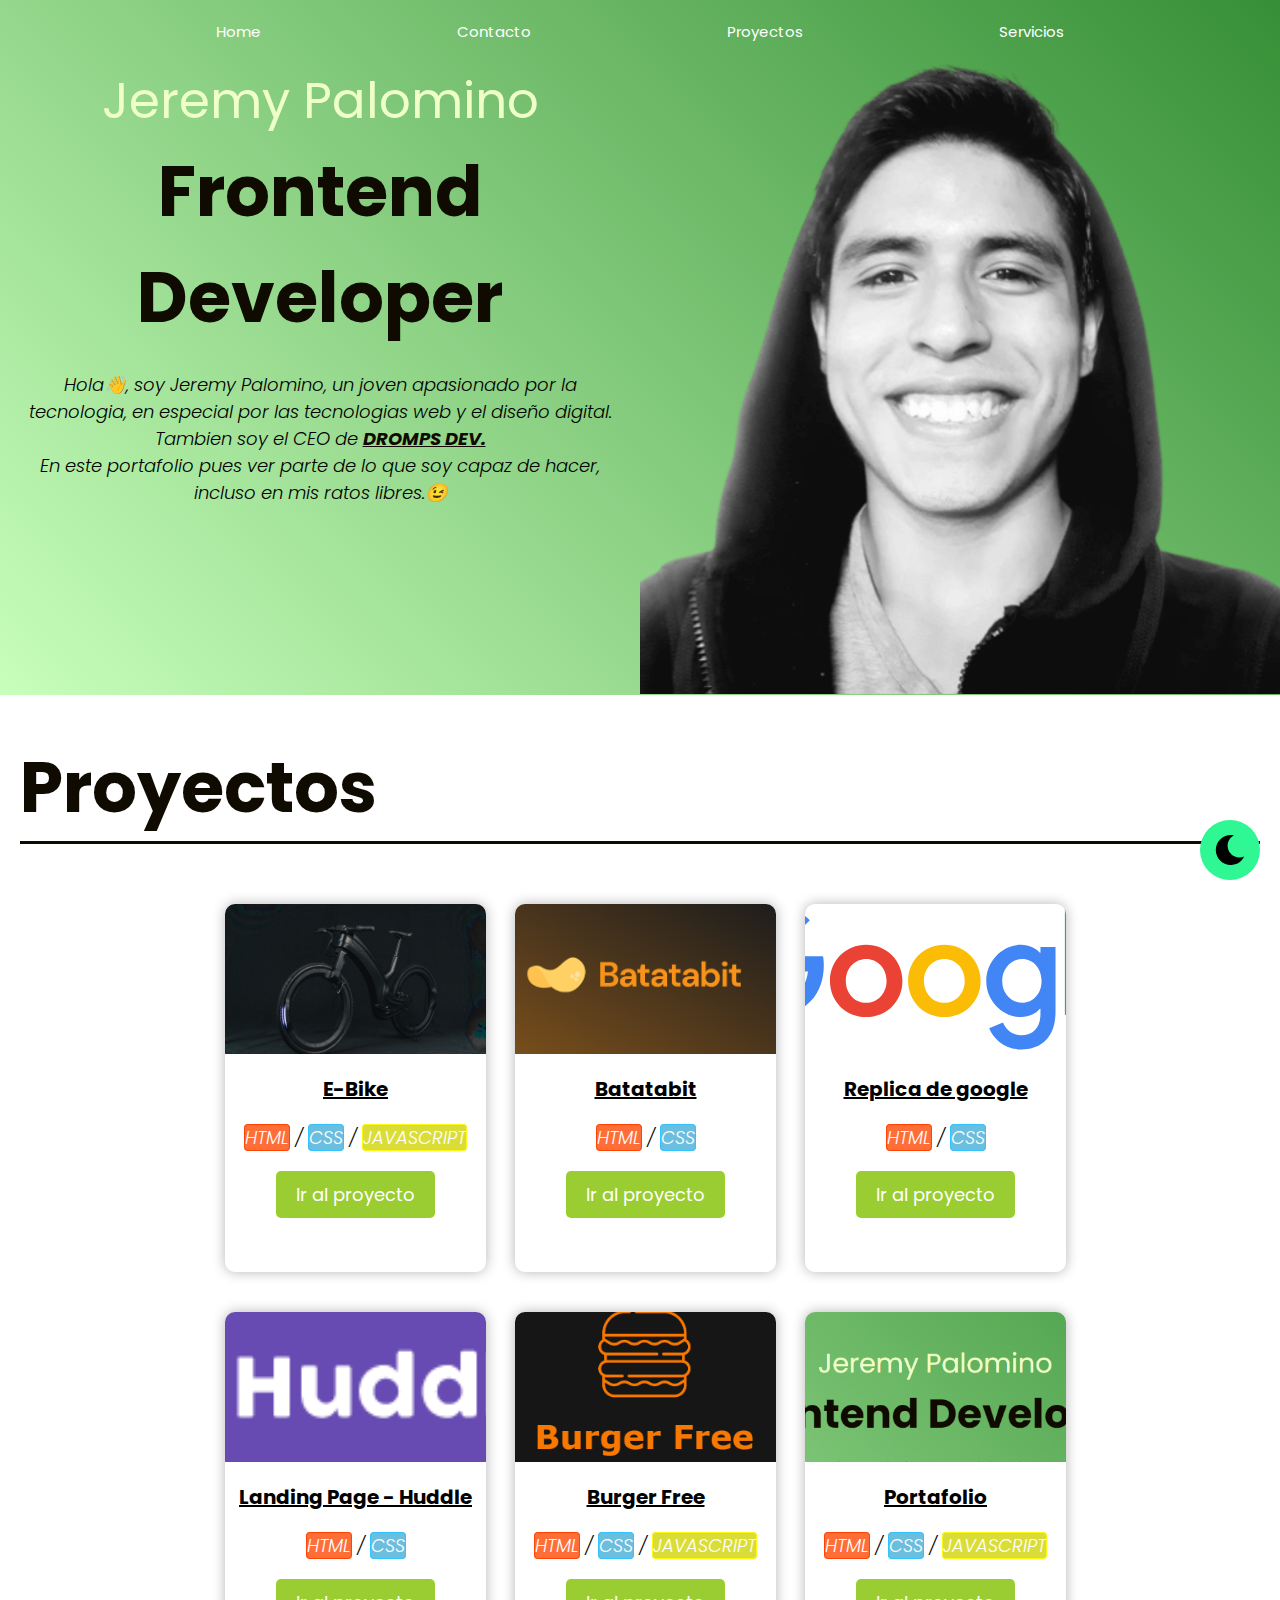
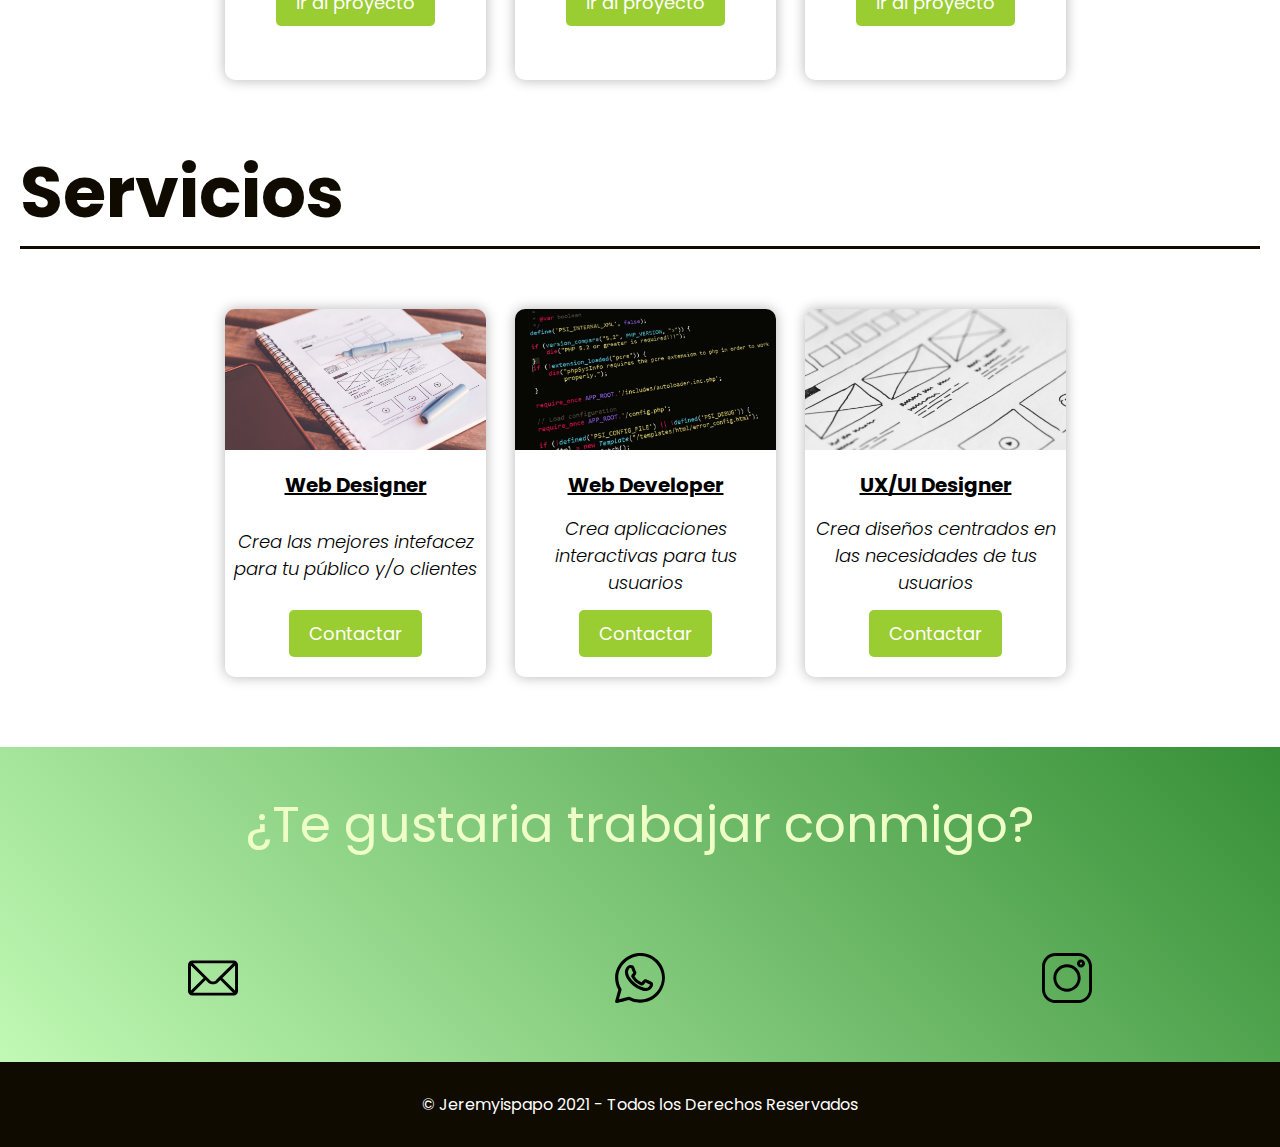
<file: index.html>
<!DOCTYPE html>
<html lang="es">
<head>
    <meta charset="UTF-8">
    <meta http-equiv="X-UA-Compatible" content="IE=edge">
    <meta name="viewport" content="width=device-width, initial-scale=1.0">
    <title>Jeremy Palomino || Front-end Developer</title>
    <link rel="stylesheet" href="styles/base.css">
    <link rel="stylesheet" href="styles/table.css">
    <link rel="stylesheet" href="styles/desktop.css">
    <link rel="preconnect" href="https://fonts.gstatic.com">
    <link href="https://fonts.googleapis.com/css2?family=Poppins:ital,wght@0,400;0,700;1,300&display=swap" rel="stylesheet">
    <!-- Global site tag (gtag.js) - Google Analytics -->
    <script async src="https://www.googletagmanager.com/gtag/js?id=G-KW6G9R4WZK"></script>
    <script>
    window.dataLayer = window.dataLayer || [];
    function gtag(){dataLayer.push(arguments);}
    gtag('js', new Date());

    gtag('config', 'G-KW6G9R4WZK');
</script>
</head>
<body>
    <span id="btn"></span>
    <header id="home">
        <nav>
            <div class="home"><a href="#">Home</a></div>
            <a href="#contacto">Contacto</a>
            <a href="#proyectos">Proyectos</a>
            <a href="#servicios">Servicios</a>
        </nav>
        <section class="hero">
            <article class="hero__text">
                <h1 class="header-h1">Jeremy Palomino</h1>
                <h2 class="header-h2">Frontend Developer</h2>
                <p class="card__p hero_text">Hola👋, soy Jeremy Palomino, un joven apasionado por la tecnologia, en especial por las tecnologias web y el diseño digital. Tambien soy el CEO de <a href="#" class="link">DROMPS DEV.</a> <br> En este portafolio pues ver parte de lo que soy capaz de hacer, incluso en mis ratos libres.😉</p>
            </article>
            <figure class="hero__img">
                <img src="./assets/img/jeremy.png" alt="">
            </figure>
        </section>
    </header>
    <main>
        <section class="proyectos" id="proyectos">
            <h2 class="header-h2 title ">Proyectos</h2>
            <div class="cards">
                <article class="card">
                    <figure class="card__img">
                        <img src="./assets/img/bike-proyect.jpg" alt="Proyecto de la bicicleta">
                    </figure>
                    <div class="card__text">
                        <h3 class="card__title">E-Bike</h3>
                        <p class="card__p"><span class="html">HTML</span> / <span class="css">CSS</span> / <span class="js">JAVASCRIPT</span></p>
                        <a href="https://jeremyispapo.github.io/e-bike" target="_blank" class="card__button">Ir al proyecto</a>
                    </div>
                </article>
                <article class="card">
                    <figure class="card__img">
                        <img src="./assets/img/batatabit-proyect.png" alt="Proyecto de la pagina de bitcoins">
                    </figure>
                    <div class="card__text">
                        <h3 class="card__title">Batatabit</h3>
                        <p class="card__p"><span class="html">HTML</span> / <span class="css">CSS</span></p>
                        <a href="https://jeremyispapo.github.io/BitCoins" target="_blank" class="card__button">Ir al proyecto</a>
                    </div>
                </article>
                <article class="card">
                    <figure class="card__img">
                        <img src="./assets/img/google-proyecto.svg" alt="Proyecto de la replica de google">
                    </figure>
                    <div class="card__text">
                        <h3 class="card__title">Replica de google</h3>
                        <p class="card__p"><span class="html">HTML</span> / <span class="css">CSS</span></p>
                        <a href="https://jeremyispapo.github.io/replicagoogle" target="_blank" class="card__button">Ir al proyecto</a>
                    </div>
                </article>
                <article class="card">
                    <figure class="card__img">
                        <img src="./assets/img/huddle.png" alt="Proyecto de la landing page">
                    </figure>
                    <div class="card__text">
                        <h3 class="card__title">Landing Page - Huddle</h3>
                        <p class="card__p"><span class="html">HTML</span> / <span class="css">CSS</span></p>
                        <a href="https://jeremyispapo.github.io/landing-page" target="_blank" class="card__button">Ir al proyecto</a>
                    </div>
                </article>
                <article class="card">
                    <figure class="card__img">
                        <img src="./assets/img/restaurante-proyect.png" alt="Proyecto del restaurante">
                    </figure>
                    <div class="card__text">
                        <h3 class="card__title">Burger Free</h3>
                        <p class="card__p"><span class="html">HTML</span> / <span class="css">CSS</span> / <span class="js">JAVASCRIPT</span></p>
                        <a href="https://jeremyispapo.github.io/restaurante" target="_blank" class="card__button">Ir al proyecto</a>
                    </div>
                </article>
                <article class="card">
                    <figure class="card__img">
                        <img src="./assets/img/portafolio.png" alt="portafolio de jeremy palomino">
                    </figure>
                    <div class="card__text">
                        <h3 class="card__title">Portafolio</h3>
                        <p class="card__p"><span class="html">HTML</span> / <span class="css">CSS</span> / <span class="js">JAVASCRIPT</span></p>
                        <a href="#home" class="card__button">Ir al proyecto</a>
                    </div>
                </article>
            </div>
        </section>
        <section class="servicios" id="servicios">
            <h2 class="header-h2 title">Servicios</h2>
            <div class="cards">
                <article class="card">
                    <figure class="card__img">
                        <img src="./assets/img/web-designer.jpg" alt="diseñador web">
                    </figure>
                    <div class="card__text">
                        <h3 class="card__title">Web Designer</h3>
                        <p class="card__p card__p--services">Crea las mejores intefacez para tu público y/o clientes</p>
                        <button class="card__button">Contactar</button>
                    </div>
                </article>
                <article class="card">
                    <figure class="card__img">
                        <img src="./assets/img/web-developer.jpg" alt="desarrollador web">
                    </figure>
                    <div class="card__text">
                        <h3 class="card__title">Web Developer</h3>
                        <p class="card__p card__p--services">Crea aplicaciones interactivas para tus usuarios</p>
                        <button class="card__button">Contactar</button>
                    </div>
                </article>
                <article class="card">
                    <figure class="card__img">
                        <img src="./assets/img/ux-ui-designer.jpg" alt="">
                    </figure>
                    <div class="card__text">
                        <h3 class="card__title">UX/UI Designer</h3>
                        <p class="card__p card__p--services">Crea diseños centrados en las necesidades de tus usuarios</p>
                            <button class="card__button">Contactar</button>
                    </div>
                </article>
            </div>
        </section>
    </main>
    <footer id="contacto">
        <h2 class="header-h1 footer">¿Te gustaria trabajar conmigo?</h2>
        <section class="contacto">
            <div class="correo icon"><a href = "mailto: jeremyispapo@gmail.com"><img src="assets/icons/mail.svg" alt=""></a></div>
            <div class="whatsapp icon"><a href="https://wa.link/xm8mxr"><img src="assets/icons/whatsapp.svg" alt=""></a></div>
            <div class="instagram icon"><a href="https://www.instagram.com/palomino.dev/"><img src="assets/icons/instagram.svg" alt=""></a></div>
        </section>
        <section class="creditos">
            <p>© Jeremyispapo 2021 - Todos los Derechos Reservados</p>
        </section>
    </footer>
    <script src="darkMode.js"></script>
</body>
</html>
</file>
<file: styles/base.css>
/* ====== GENERALES =========*/
*{
    margin: 0;
    padding: 0;
    box-sizing: border-box;
    font-family: 'Poppins', sans-serif;
}

html {
    font-size: 62.5%;
    scroll-behavior: smooth;
}

html,
body {
    overflow-x: hidden;
}

main {
    max-width: 192rem;
    margin: 0 auto;
}

img {
    width: 100%;
    height: 100%;
    object-fit: cover;
    object-position: center;
}

/* ======== Estilos =========*/

header {
    background: rgb(201, 255, 189);
    background: linear-gradient(45deg, rgba(200,255,187,1) 0%, rgba(54,143,54,1) 100%);
}

nav {
    display: flex;
    justify-content: space-evenly;
    padding: 2rem;
    margin-block-end: 3rem;
    max-width: 192rem;
    margin: 0 auto;
}

nav a {
    font-size: 1.5rem;
    font-weight: 400;
    text-decoration: none;
    color: #fff;
}

.hero {
    display: grid;
    grid-template-columns: 1fr;
    grid-template-rows: auto auto;
    max-width: 192rem;
    margin: 0 auto;
}

.header-h1 {
    font-size: 4rem;
    text-align: center;
    color: #efffc8;
    font-weight: 400;
}
.header-h2 {
    font-size: 6rem;
    text-align: center;
    color: #100B00;
}

.card__p {
    font-size: 1.8rem;
    font-weight: 300;
}

.card__p.hero_text {
    padding-inline: 2rem;
    margin-block: 2rem;
}

.link {
    color: #100B00;
    font-weight: bold;
}

.hero__img {
    max-width: 70rem;
    justify-self: center;
}

/* ========= Proyectos ========= */

.title {
    color:#100B00;
    border-block-end: #100B00 solid .3rem; 
    margin-block: 4rem;
    font-weight: bold;
    text-align: left;
    margin-inline: 2rem;
}

.cards {
    display: grid;
    justify-content: center;
    grid-template-columns: auto;
    margin: 0 auto;
}

.card {
    display: flex;
    flex-direction: column;
    margin-inline: 2rem;
    margin-block: 2rem;
    height: 35rem;
    width: 90%;
    max-width: 40rem;
    box-shadow: 0px 0px 13px 0px rgba(181,181,181,1);
    overflow: hidden;
    border-radius: 1rem;
}

.card__img {
    width: 100%;
    height: 15rem;
    object-fit: cover;
    overflow: hidden;
}

.card__img img {

    transition: .5s ease;
}

.card:hover img {
    transform: scale(1.3);
}

.card__text {
    display: flex;
    flex-direction: column;
    align-items: center;
}

.card__title {
    font-size: 2rem;
    text-align: center;
    text-decoration: underline;
    font-weight: bold;
    margin-block: 2rem;
}

.card__p {
    text-align: center;
    font-style: italic;
}
.card__p.card__p--services{
    display: flex;
    align-items: center;
    height:7rem;
}

.html {
    border: solid .1rem #ff4500;
    border-radius: .4rem;
    background-color: rgba(255, 68, 0, 0.781);
    color: white;
}

.css {
    border: solid .1rem rgb(47, 196, 255);
    border-radius: .4rem;
    background-color: rgba(67, 172, 214, 0.781);
    color: white;
}

.js {
    border: solid .1rem rgb(252, 248, 15);
    border-radius: .4rem;
    background-color: rgba(207, 211, 0, 0.781);
    color: white;
}

.card__button {
    color: white;
    border: none;
    padding: 1rem 2rem;
    background-color: yellowgreen;
    margin: 2rem 0;
    border-radius: .5rem;
    font-size: 1.8rem;
    text-decoration: none;
}

.servicios {
    margin-block-end: 5rem;
}

footer {
    background: rgb(200,255,187);
    background: linear-gradient(45deg, rgba(200,255,187,1) 0%, rgba(54,143,54,1) 100%);
    height: 40rem;
    color: white;
    padding-block-start: 1rem;
    display: grid;
}

.footer {
    margin-block: 3rem;
}

.contacto {
    width: 100%;
    display: grid;
    grid-template-columns: 1fr 1fr 1fr;
    max-width: 192rem;
    justify-content: space-between;
    margin: 0 auto;
}

.icon {
    justify-self: center;
    width: 5rem;
    height: 5rem;
    border-radius: 30rem;
}

.creditos {
    background: #100B00;
    display: flex;
    justify-content: center;
    text-align: center;
    align-items: center;
    font-size: 1.6rem;
}

#btn {
    width: 6rem;
    height: 6rem;
    position:fixed;
    background-color: rgb(46, 247, 147);
    bottom: 2rem;
    right: 2rem;
    border-radius: 9999rem;
    background-image: url(../assets/icons/moon.svg);
    background-size: 50%;
    background-repeat: no-repeat;
    background-position: center;
}


body.dark {
    background-color:rgb(36, 36, 36);
}
body.dark header {
    background: hsl(109, 20%, 57%);
    background: linear-gradient(45deg, hsl(109, 20%, 57%) 0%, rgb(31, 83, 31) 100%);
}
body.dark .title {
    color:rgb(220, 220, 220);
    border-block-end: rgb(199, 199, 199) solid .3rem;
}

body.dark .card {
    box-shadow: 0px 0px 13px 0px rgb(17, 17, 17);
}

body.dark .card__title {
    color: rgb(220, 220, 220);
}

body.dark .card__p {
    color: rgb(220, 220, 220);
}

body.dark footer {
    background: hsl(109, 20%, 57%);
    background: linear-gradient(45deg, hsl(109, 20%, 57%) 0%, rgb(31, 83, 31) 100%);
}

body.dark .creditos {
    background-color: rgb(36, 36, 36);
}

body.dark #btn {
    background-image: url(../assets/icons/sun.svg);
}


@media (prefers-color-scheme: dark) {
    body {
        background-color:rgb(36, 36, 36);
    }
    header {
        background: hsl(109, 20%, 57%);
        background: linear-gradient(45deg, hsl(109, 20%, 57%) 0%, rgb(31, 83, 31) 100%);
    }
    .title {
        color:rgb(220, 220, 220);
        border-block-end: rgb(199, 199, 199) solid .3rem;
    }

    .card {
        box-shadow: 0px 0px 13px 0px rgb(17, 17, 17);
    }

    .card__title {
        color: rgb(220, 220, 220);
    }

    .card__p {
        color: rgb(220, 220, 220);
    }

    footer {
        background: hsl(109, 20%, 57%);
        background: linear-gradient(45deg, hsl(109, 20%, 57%) 0%, rgb(31, 83, 31) 100%);
    }

    .creditos {
        background-color: rgb(36, 36, 36);
    }
    #btn {
        background-image: url(../assets/icons/sun.svg);
    }


    body.light {
        background-color:white;
    }
    body.light header {
        background: rgb(201, 255, 189);
        background: linear-gradient(45deg, rgba(200,255,187,1) 0%, rgba(54,143,54,1) 100%);
    }
    body.light .title{
        color:#100B00;
        border-block-end: #100B00 solid .3rem;
    }
    body.link .card {
        box-shadow: 0px 0px 13px 0px rgba(181,181,181,1);
    }
    body.light .card__title {
        color: black
    }
    body.light .card__p {
        color: black;
    }
    body.light footer {
        background: rgb(200,255,187);
        background: linear-gradient(45deg, rgba(200,255,187,1) 0%, rgba(54,143,54,1) 100%);
    }
    body.light .creditos {
        background: #100B00;
    }
    body.light #btn {
        background-image: url(../assets/icons/moon.svg);
    }
}
</file>
<file: styles/table.css>
@media only screen and (min-width:580px) {
    .header-h1 {
        font-size: 5rem;
    }
    .header-h2 {
        font-size: 7rem;
    }
    .card__p.hero {
        font-size: 2.1rem;
    }
    .cards {
        max-width: 70rem;
        grid-template-columns: repeat(2,1fr);
    }
}

@media only screen and (min-width: 900px) {
    .cards {
        max-width: 87rem;
        grid-template-columns: 1fr 1fr 1fr;
    }

    .card {
        height: 36.8rem;
    }
}
</file>
<file: styles/desktop.css>
@media only screen and (min-width: 1000px) {
    .hero {
        grid-template-columns: 1fr 1fr;
    }
}
</file>
